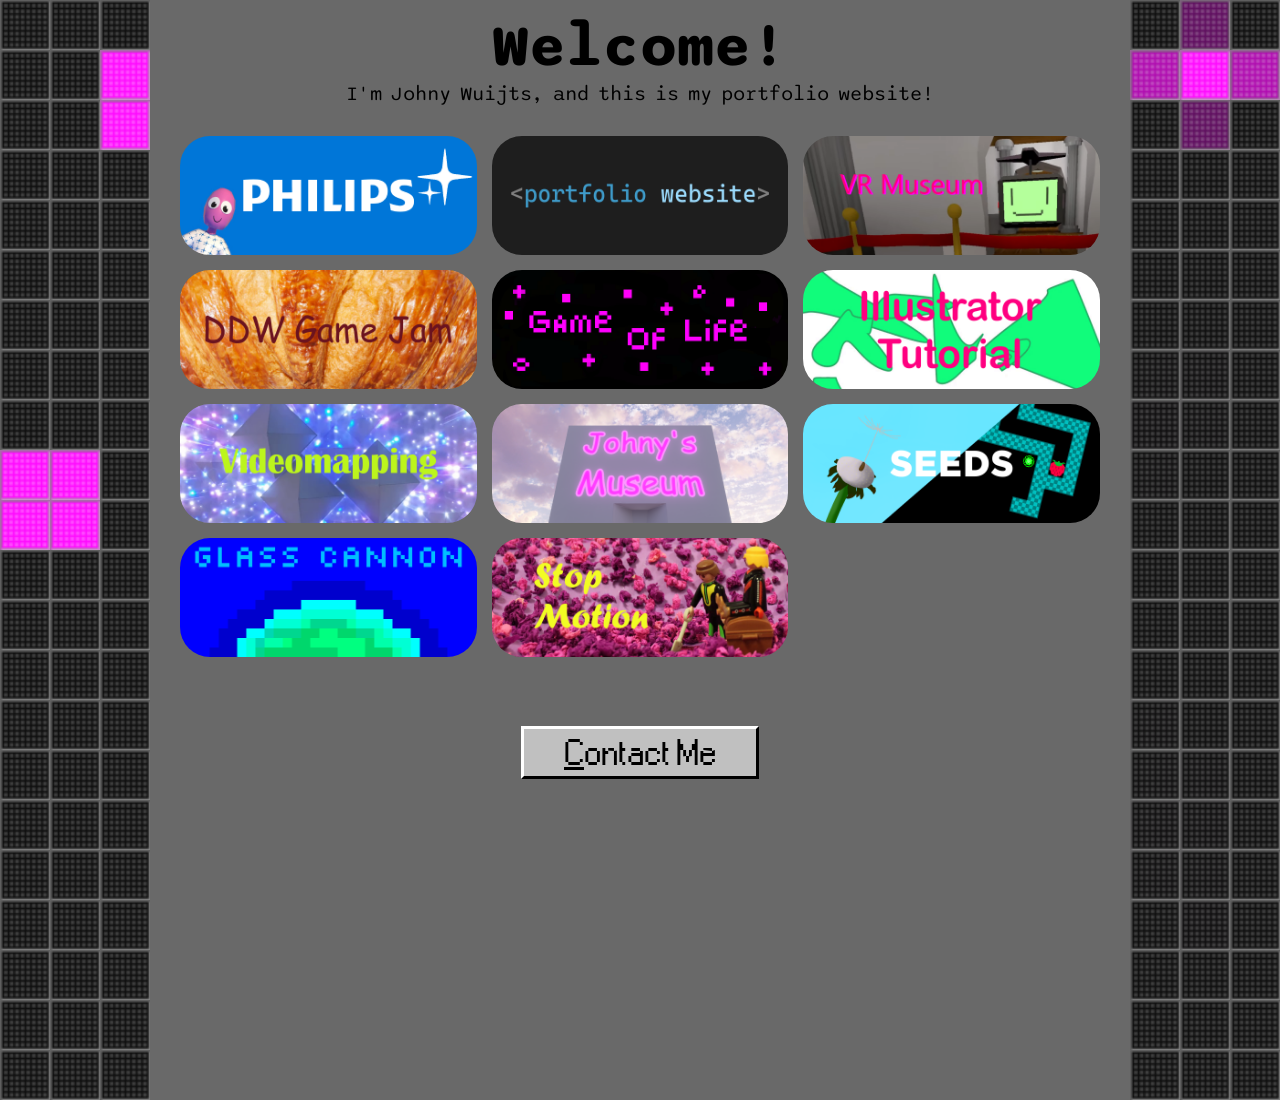
<file: index.html>
<!DOCTYPE html>
<html>

<head>
    <link rel="icon" type="image/x-icon" href="/img/favicon.ico">
    <meta name="viewport" content="width=device-width, initial-scale=1">
    <link rel="stylesheet" type="text/css" href="stylesheet.css">
    <style>
        #main {
            background-color: #696969;
            margin: 0 450px;
            padding: 0;
            height: 1100px;
            width: auto;
        }

        canvas {
            position: absolute;
            top: 0px;
            width: 450px;
            z-index: -1;
            overflow: hidden;
        }

        .buttons {
            display: grid;
            grid-template-columns: repeat(3, 1fr);
            grid-gap: 15px;
            margin: 30px;
        }

        #index-canvas-2 {
            right: 0px;
        }

        img {
            width: 100%;
            height: 100%;
            border-radius: 30px;
            transition: transform .2s linear;
        }

        img:hover {
            transform: scale(1.3)
        }

        @media screen and (max-width:1820px) {
            #main {
                margin: 0 400px;
            }
        }

        @media screen and (max-width:1720px) {
            #main {
                margin: 0 350px;
            }
        }

        @media screen and (max-width:1620px) {
            #main {
                margin: 0 300px;
            }
        }

        @media screen and (max-width:1520px) {
            #main {
                margin: 0 250px;
            }
        }

        @media screen and (max-width:1420px) {
            #main {
                margin: 0 200px;
            }
        }

        @media screen and (max-width:1320px) {
            #main {
                margin: 0 150px;
            }
        }

        @media screen and (max-width:1220px) {
            #main {
                margin: 0 100px;
            }
        }

        @media screen and (max-width:1120px) {
            #main {
                margin: 0 50px;
            }
        }

        @media screen and (max-width:1020px) {
            #main {
                margin: 0;
            }

            canvas {
                display: none;
            }
            
            img {
                transition: transform .1s linear
            }

            img:hover {
                transform: scale(1.05)
            }
        }

        @media screen and (max-width:900px) {
            .buttons {
                grid-template-columns: repeat(2, 1fr);
                margin: 20px;
            }
        }

        @media screen and (max-width:600px) {
            .buttons {
                grid-template-columns: repeat(1, 1fr);
                margin: 15px;
            }
        }

        h1 {
            font-size: 60px;
            padding-top: 10px;
            text-align: center;
        }

        p {
            font-size: 20px;
            text-align: center;
        }

        p.windows {
            padding: 40px;
        }
    </style>
    <script src="js/index.js"></script>
</head>

<body>
    <portfolio website>
        <div id="main">
            <h1>Welcome!</h1>
            <p>I'm Johny Wuijts, and this is my portfolio website!</p>
            <div class="buttons">
                <!--<img src="img/endlessrunner.png" class="disabled" title="Endless Runner (coming soon!)">-->
                <a href="https://www.behance.net/gallery/146581389/Project-extern-Philips-Museum"
                    target="_blank"><img src="img/philips.png" title="Philips"></a>
                <!--<img src="img/pixelsfighting.png" class="disabled" title="Pixels Fighting (coming soon!)">-->
                <a href="http://johnywuijts.nl/" target="_blank"><img
                        src="img/portfoliowebsite.png" title="Portfolio Website"></a>
                <a href="https://www.behance.net/gallery/132953749/Data" target="_blank"><img
                        src="img/vrmuseum.png" title="VR Museum"></a>
                <!--<img src="img/gogrow.png" class="disabled" title="Go-Grow (coming soon!)">-->
                <a href="https://johnywuijtsnl.itch.io/design-a-baby" target="_blank"><img
                        src="img/gamejamgames.png" title="DDW Game Jam"></a>
                <a href="https://www.youtube.com/watch?v=2sbV93xr0b0" target="_blank"><img
                        src="img/gameoflife.png" title="Game of Life"></a>
                <!--<img src="img/scripting.png" class="disabled" title="scripting (coming soon!)">-->
                <a href="https://www.youtube.com/watch?v=Z_qMXF9JW_E" target="_blank"><img
                        src="img/illustrator.png" title="Illustrator Tutorial"></a>
                <a href="https://www.youtube.com/watch?v=EUqWuXzjBuM" target="_blank"><img
                        src="img/videomapping.png" title="Videomapping"></a>
                <a href="https://play.unity.com/mg/other/johny-s-museum" target="_blank"><img
                        src="img/museum.png" title="Johny's Museum"></a>
                <a href="https://johnywuijtsnl.itch.io/seeds" target="_blank"><img
                        src="img/seeds.png" title="SEEDS"></a>
                <a href="https://johnywuijtsnl.itch.io/glass-cannon" target="_blank"><img
                        src="img/glasscannon.png" title="Glass Cannon"></a>
                <a href="stopmotion.html"><img src="img/stopmotion.png" title="Stop Motion"></a>
            </div>
            <p class="windows"><a class="windows" title="Contact me" href="contact.html"><span
                        class="underline">C</span>ontact Me</a></p>
        </div>
        <canvas id="index-canvas"></canvas>
        <canvas id="index-canvas-2"></canvas>
</body>

</html>
</file>
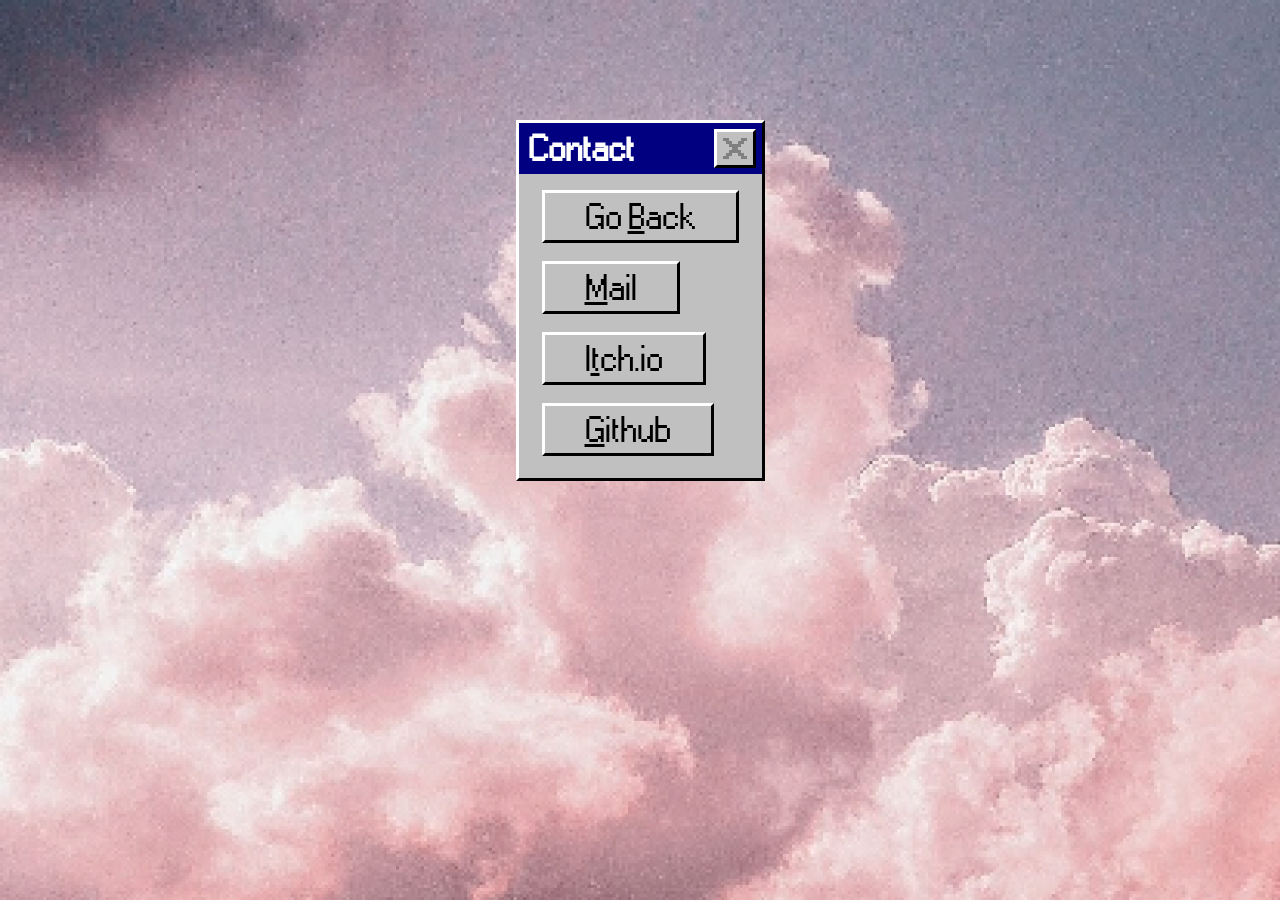
<file: contact.html>
<!DOCTYPE html>
<html lang="en">

    <head>
        <link rel="icon" type="image/x-icon" href="/img/favicon.ico">
        <meta charset="utf-8">
        <meta name="viewport" content="width=device-width, initial-scale=1">
        <title>Contact Johny</title>
        <link rel="stylesheet" type="text/css" href="stylesheet.css">
        <style>
            body {
                background-color: #fcbce1;
                background-image: url("img/contact-bg.png");
                background-size: 220vh;
                background-repeat: repeat-y;
            }

            html {
                cursor: url('img/arrow.png') 12 0, auto;
            }

            a:hover {
                cursor: url('img/Cursor_15.png') 12 0, auto;
            }

            .padding {
                padding: 60px;
            }
        </style>
    </head>

    <body class="contact">
        <div class="padding"></div>
        <div class="windows">
            <div class="windows-title">
                <p class="windows-title">Contact <span class="windows"><img
                            class="windows"
                            src="img/windows-x-disabled.png"></span></p>
            </div>
            <p class="windows"><a href="index.html" class="windows" title="Go back">Go <span
                        class="underline">B</span>ack</a></p>
            <p class="windows"><a href="mailto:johny20032018@gmail.com"
                    class="windows" title="Send me a mail"
                    target="_blank"><span class="underline">M</span>ail</a></p>
            <p class="windows"><a href="https://johnywuijtsnl.itch.io/"
                    class="windows" title="Go to my itch.io page"
                    target="_blank">I<span class="underline">t</span>ch.io</a></p>
            <p class="windows"><a href="https://github.com/JohnyWuijtsNL"
                    class="windows" title="Go to my Github page"
                    target="_blank"><span class="underline">G</span>ithub</a></p>
        </div>
    </body>

</html>
</file>
<file: stylesheet.css>
@font-face {
  font-family: "Sono";
  src: url("fonts/Sono-VariableFont_MONO,wght.ttf");
}

@font-face {
  font-family: "Windows Regular";
  src: url("fonts/windows-regular.ttf");
}

* {
  box-sizing: border-box;
  margin: 0
}

body {
  background-color: #696969;
  font-family: 'Sono', sans-serif;
}

html {
  word-spacing: -3px;
}

div.windows {
  display: table;
  padding-top: 100px;
  padding: 3px;

  margin: auto;
}

div.windows-title {
  background-color: #010080;
  margin: -3px;
}

a.windows,
div.windows,
span.windows {
  font-family: "Windows Regular";
  color: black;
  font-size: 36px;
  background-color: #c0c0c0;
  border-style: solid;
  border-width: 3px;
  border-left-color: white;
  border-bottom-color: black;
  border-top-color: white;
  border-right-color: black;
}

a.windows:active {
  border-left-color: black;
  border-bottom-color: white;
  border-top-color: black;
  border-right-color: white;
}

span.windows {
  float: right;
  font-size: 1px;
  padding: 6px;
  margin: 6px;
}

a.windows {
  padding: 0 40px;
}

p.windows-title {
  font-family: "Windows Regular";
  color: white;
  font-weight: bold;
  margin: 0;
  margin-left: 9px;
}

.windows:hover {
  text-decoration: none;
  color: black;
}

.underline {
  text-decoration: underline;
}

p.windows {
  padding: 0;
  margin: 20px;
}

a:link.windows {
  text-decoration: none;
}


#logo img {
  position: fixed;
  width: 50px;
  left: 40px;
  top: 40px;
  padding: 0;
  transition: transform .2s linear;
}

#logo img:hover {
  transform: scale(1.3) rotate(360deg);
}
</file>
